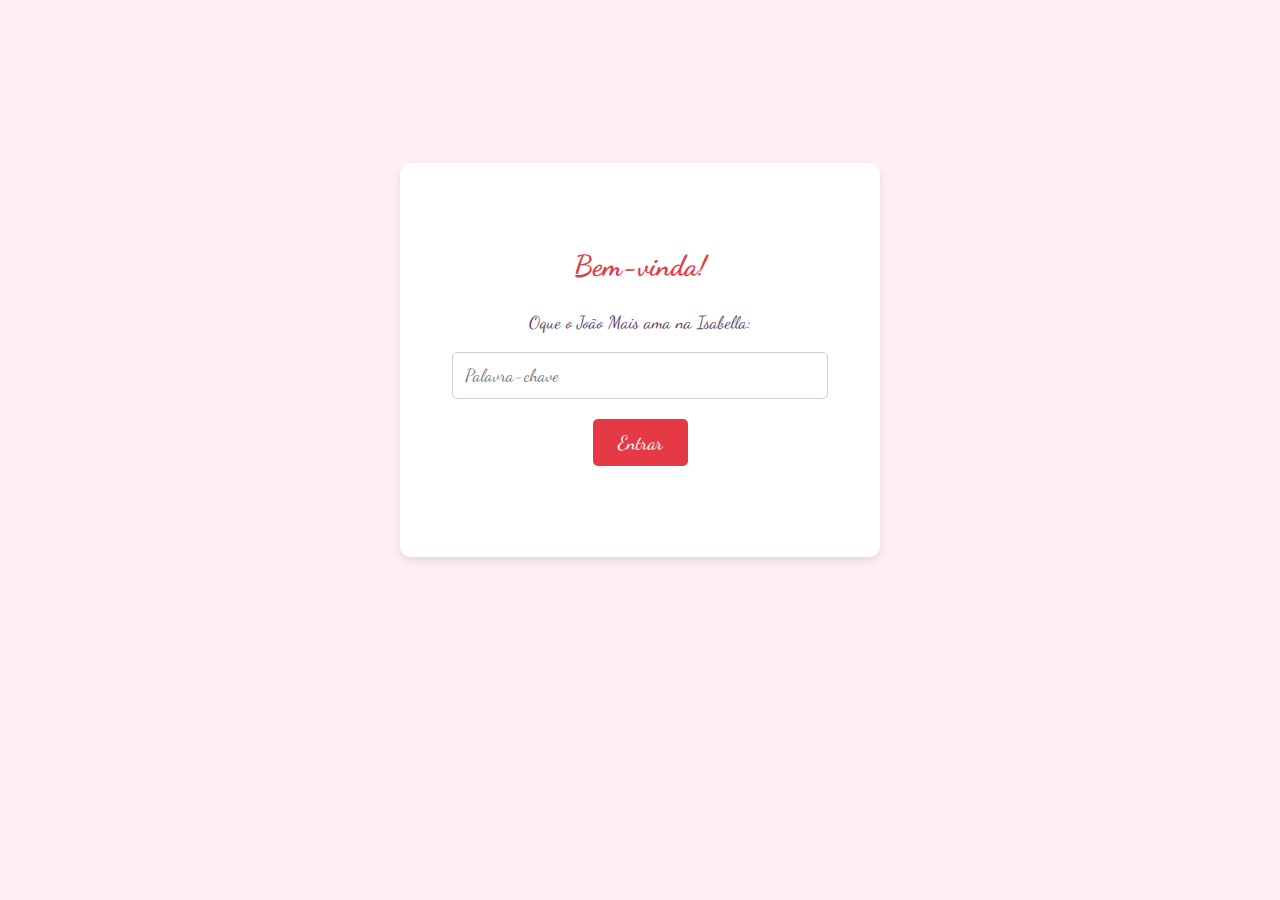
<file: index.html>
<!DOCTYPE html>
<html lang="pt-BR">
<head>
    <meta charset="UTF-8">
    <meta name="viewport" content="width=device-width, initial-scale=1.0">
    <title>Acesso Secreto 💖</title>
    <link rel="stylesheet" href="css/style.css">
    <link rel="preconnect" href="https://fonts.googleapis.com">
    <link rel="preconnect" href="https://fonts.gstatic.com" crossorigin>
    <link href="https://fonts.googleapis.com/css2?family=Dancing+Script:wght@400..700&display=swap" rel="stylesheet">

    <style>
        /* Estilos específicos para a página de login */
        .login-container {
            display: flex;
            flex-direction: column;
            align-items: center;
            justify-content: center;
            min-height: 80vh; /* Garante que o conteúdo fique centralizado verticalmente */
            padding: 20px;
        }

        .login-box {
            background-color: #fff;
            padding: 40px;
            border-radius: 10px;
            box-shadow: 0px 4px 10px rgba(0, 0, 0, 0.1);
            text-align: center;
            max-width: 400px;
            width: 90%;
        }

        .login-box h2 {
            color: #e63946;
            margin-bottom: 20px;
            font-size: 1.8em;
        }

        .login-box input[type="text"] {
            padding: 12px;
            margin-bottom: 20px;
            border: 1px solid #ccc;
            border-radius: 5px;
            width: calc(100% - 24px); /* Ajusta a largura considerando o padding */
            font-size: 1.1em;
            font-family: 'Dancing Script', cursive; /* Usa a mesma fonte */
        }

        .login-box button {
            background-color: #e63946;
            color: white;
            padding: 12px 25px;
            border: none;
            border-radius: 5px;
            cursor: pointer;
            font-size: 1.2em;
            font-family: 'Dancing Script', cursive; /* Usa a mesma fonte */
            transition: background-color 0.3s ease;
        }

        .login-box button:hover {
            background-color: #d62839;
        }

        .error-message {
            color: #d62839; /* Cor para mensagem de erro */
            margin-top: 15px;
            font-size: 1em;
            min-height: 1.2em; /* Reserva espaço para a mensagem */
        }
    </style>
</head>
<body>

    <div class="login-container">
        <div class="login-box">
            <h2>Bem-vinda!</h2>
            <p>Oque o João Mais ama na Isabella:</p>
            <input type="text" id="keywordInput" placeholder="Palavra-chave">
            <button onclick="checkKeyword()">Entrar</button>
            <p class="error-message" id="errorMessage"></p>
        </div>
    </div>

    <script>
        // --- Configuração da Palavra-Chave ---
        const CORRECT_KEYWORD = "O João ama tudo na Isabella, ele ama ela por completo"; // <--- SUBSTITUA "seu_amor" pela palavra-chave que você escolher!
        // ------------------------------------

        function checkKeyword() {
            const inputElement = document.getElementById('keywordInput');
            const errorMessageElement = document.getElementById('errorMessage');
            const enteredKeyword = inputElement.value.toLowerCase(); // Converte para minúsculas para não ser case-sensitive

            if (enteredKeyword === CORRECT_KEYWORD.toLowerCase()) {
                // Palavra-chave correta, redireciona para a página principal
                window.location.href = 'index1.html';
            } else {
                // Palavra-chave incorreta, mostra mensagem de erro
                errorMessageElement.textContent = 'Palavra-chave incorreta. Tente novamente.';
                inputElement.value = ''; // Limpa o campo de input
            }
        }

        // Opcional: Permite apertar Enter no campo de input para submeter
        document.getElementById('keywordInput').addEventListener('keypress', function(event) {
            if (event.key === 'Enter') {
                event.preventDefault(); // Previne o comportamento padrão do Enter em formulários
                checkKeyword();
            }
        });

    </script>

</body>
</html>
</file>
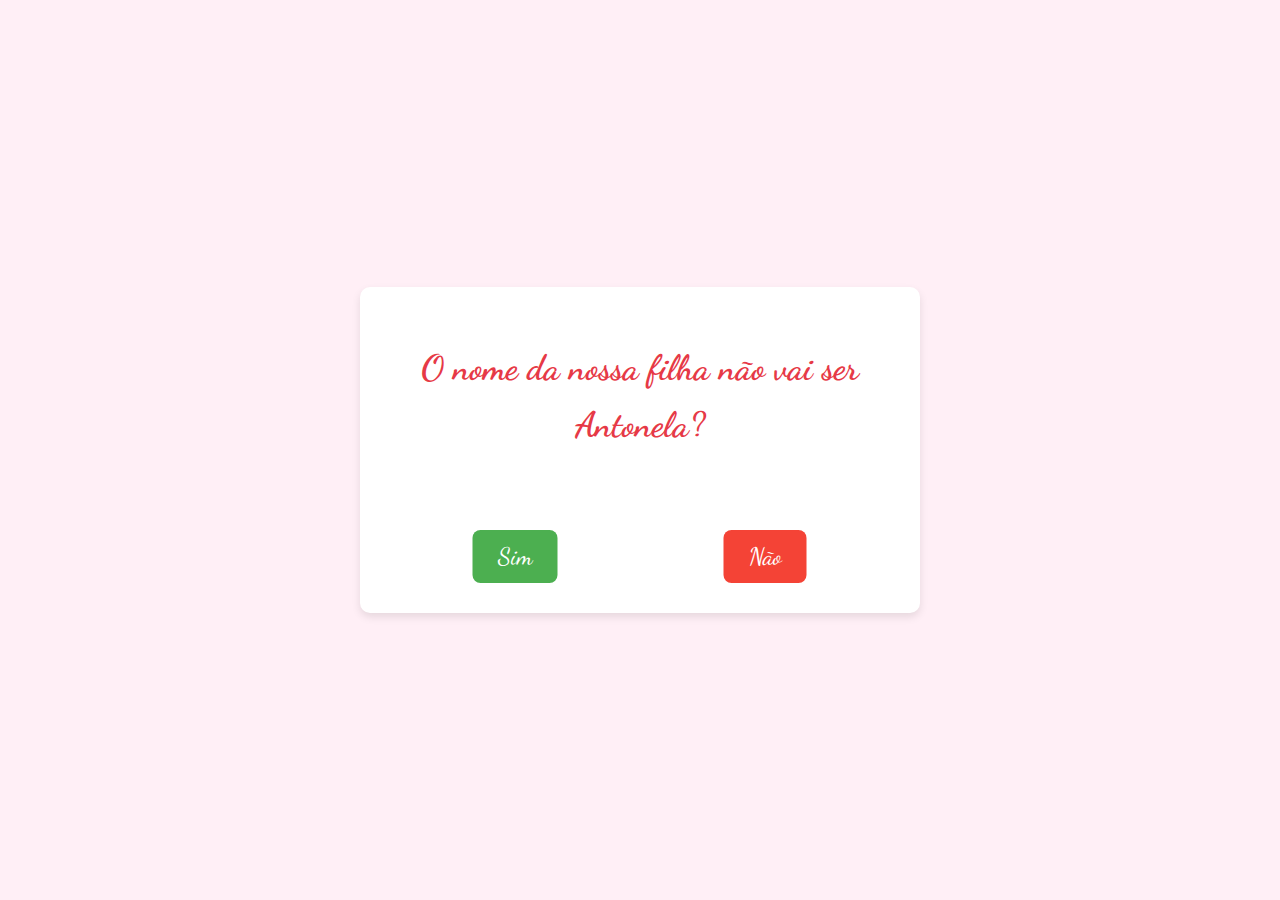
<file: simnao.html>
<!DOCTYPE html>
<html lang="pt-BR">
<head>
    <meta charset="UTF-8">
    <meta name="viewport" content="width=device-width, initial-scale=1.0">
    <title>Hora da Pergunta ❤️</title> <link rel="stylesheet" href="css/style.css"> <link rel="preconnect" href="https://fonts.googleapis.com">
    <link rel="preconnect" href="https://fonts.gstatic.com" crossorigin>
    <link href="https://fonts.googleapis.com/css2?family=Dancing+Script:wght@400..700&display=swap" rel="stylesheet">
</head>
<body>

    <div class="pergunta-container"> <div class="pergunta-box"> <h1>O nome da nossa filha não vai ser Antonela?</h1> <div class="button-container"> <button id="btnSim">Sim</button>
                <button id="btnNao">Não</button>
            </div>
        </div>
    </div>

    <script>
document.addEventListener('DOMContentLoaded', function() {
    // Verifica se os botões existem na página atual antes de adicionar listeners
    const btnNao = document.getElementById('btnNao');
    const btnSim = document.getElementById('btnSim');

    if (btnNao && btnSim) { // Só executa se os botões forem encontrados
         // A referência para o container onde os botões estão (a caixa branca)
         const perguntaBox = document.querySelector('.pergunta-box');
         // Referência ao contêiner dos botões dentro da caixa
         const buttonContainer = document.querySelector('.pergunta-box .button-container');


         // Função para obter uma posição aleatória DENTRO DO pergunta-box (movimento contido na caixa branca)
         function getRandomPositionInsideBox() {
             if (!perguntaBox || !buttonContainer) return { x: 0, y: 0 }; // Retorna 0,0 se os containers não forem encontrados

             // Obtém as dimensões do container (pergunta-box)
             const containerWidth = perguntaBox.offsetWidth;
             const containerHeight = perguntaBox.offsetHeight;

             // Considera o espaço disponível para mover DENTRO DA CAIXA,
             // evitando a área da pergunta no topo e o espaço do button-container na base.
             // Altura inicial da área de pergunta + padding (aproximado)
             const headerHeight = document.querySelector('.pergunta-box h1').offsetHeight + parseInt(window.getComputedStyle(document.querySelector('.pergunta-box h1')).marginBottom);
             // Altura da área do button-container + padding
             const buttonAreaHeight = buttonContainer.offsetHeight; // Já inclui padding-top

             // Espaço Y disponível para o botão se mover: desde o fim do H1 até o início do button-container
             const minY_area = headerHeight; // Começa logo abaixo do H1
             const maxY_area = containerHeight - buttonAreaHeight; // Termina logo antes do button-container

             // Subtrai a largura/altura do botão para que ele não saia da área disponível
             const maxX_btn = containerWidth - btnNao.offsetWidth;
             const maxY_btn = maxY_area - btnNao.offsetHeight;


             // Gera números aleatórios dentro dos limites da ÁREA DISPONÍVEL
             // Adiciona um padding mínimo de 10px nas bordas para não ficar colado
             const padding = 10;
             const randomX = Math.floor(Math.random() * Math.max(0, maxX_btn - 2 * padding)) + padding; // Randomiza no espaço, adiciona padding esquerdo
             const randomY = Math.floor(Math.random() * Math.max(0, maxY_btn - minY_area - 2 * padding)) + minY_area + padding; // Randomiza no espaço, adiciona padding superior

             // Garante que randomY não vá para uma posição negativa ou muito acima do permitido
             const finalRandomY = Math.max(minY_area + padding, randomY);


             return { x: randomX, y: finalRandomY };
         }

         // Função para obter uma posição aleatória DENTRO DA JANELA (movimento pela tela toda) - Pode fazer o botão sumir com o CSS atual
         function getRandomPositionInsideWindow() {
              // Subtrai a largura/altura do botão para que ele não saia da tela
              const maxX = window.innerWidth - btnNao.offsetWidth;
              const maxY = window.innerHeight - btnNao.offsetHeight;

              // Garante que as posições mínimas são 0
              const randomX = Math.floor(Math.random() * Math.max(0, maxX));
              const randomY = Math.floor(Math.random() * Math.max(0, maxY));

              return { x: randomX, y: randomY };
         }


         // Adiciona o evento de mover ao botão "Não" (passar o mouse)
         // Estamos usando getRandomPositionInsideBox() para garantir que o botão permaneça visível dentro da caixa branca.
         // Se quiser tentar que ele se mova pela tela toda, mude para getRandomPositionInsideWindow(),
         // mas esteja ciente de que o posicionamento absoluto relativo à caixa branca pode causar problemas.
         btnNao.addEventListener('mouseover', function() {
             const newPosition = getRandomPositionInsideBox(); // <--- Usando InsideBox para garantir visibilidade

             // Define a posição como absoluta (já definida no CSS)
             btnNao.style.left = newPosition.x + 'px';
             btnNao.style.top = newPosition.y + 'px';

              // Remove as propriedades 'right' e 'bottom' que podem estar definidas no CSS inicial
              btnNao.style.right = 'auto';
              btnNao.style.bottom = 'auto';
         });

          // Adiciona o evento de toque para dispositivos móveis no botão "Não"
          btnNao.addEventListener('touchstart', function(e) {
             e.preventDefault(); // Evita o comportamento padrão do toque (como zoom)
             const newPosition = getRandomPositionInsideBox(); // <--- Usando InsideBox para garantir visibilidade
             btnNao.style.left = newPosition.x + 'px';
             btnNao.style.top = newPosition.y + 'px';
              btnNao.style.right = 'auto';
              btnNao.style.bottom = 'auto';
         });


         // Adiciona o evento de clique no botão "Sim"
         btnSim.addEventListener('click', function() {
             // --- Lógica para quando a pessoa clicar em Sim ---

             // >>> LÓGICA: Abrir vídeo do YouTube em uma nova aba <<<
             const youtubeUrl = 'https://youtu.be/45A_9y1ClAQ?si=sQg2Nn__OTHnPBN4'; // <--- SUBSTITUA PELA URL REAL DO VÍDEO

             // Abre a URL do YouTube em uma nova aba/janela
             window.open(youtubeUrl, '_blank');

             // Opcional: Se quiser que algo MAIS aconteça na página atual depois de abrir o vídeo,
             // como mudar a mensagem na página, você pode adicionar essa lógica AQUI ABAIXO.
             // Por exemplo:
             // const perguntaTitulo = document.querySelector('.pergunta-box h1');
             // if (perguntaTitulo) {
             //    perguntaTitulo.innerText = 'SABIA! Espero que goste do vídeo que escolhi!';
             //    perguntaTitulo.style.color = '#4CAF50'; // Muda a cor para verde
             // }
             // const buttonContainer = document.querySelector('.pergunta-box .button-container');
             // if (buttonContainer) {
             //     buttonContainer.style.display = 'none'; // Esconde os botões
             // }
             // ... (outras ações)
         });
    }
});
    </script>

</body>
</html>
</file>
<file: css/style.css>
/* Importação da fonte Dancing Script - Lembre-se de que a tag <link> DEVE estar no HTML <head> */
/* @import url('https://fonts.googleapis.com/css2?family=Dancing+Script:wght@400..700&display=swap'); */

/* --- Estilos Gerais --- */
body {
    font-family: 'Dancing Script', cursive;
    background-color: #ffeff6; /* Um rosa bem claro */
    color: #5a3f5f; /* Um tom de roxo/vinho para o texto */
    /* text-align: center; Removido para flexbox centralizar */
    margin: 0; /* Remove a margem padrão do body */
    padding: 0; /* Remove o padding padrão do body */
    line-height: 1.6; /* Espaçamento entre linhas para melhor legibilidade */
    overflow-x: hidden; /* Evita scroll horizontal em excesso */
}

header {
    background-color: #e63946; /* Um vermelho vibrante */
    color: white;
    padding: 20px 0; /* Padding em cima/embaixo */
    font-size: 1.5em;
    margin-bottom: 30px; /* Espaço abaixo do cabeçalho */
    text-align: center; /* Centraliza o texto do header */
}

header h1 {
    margin: 0; /* Remove a margem padrão do h1 no header */
    font-size: 1.8em; /* Tamanho um pouco maior para o título principal */
}

header p {
    margin-top: 5px;
    font-size: 1.1em;
}

h2 {
    color: #e63946; /* Cor de destaque para subtítulos */
    margin-top: 40px; /* Espaço antes dos subtítulos */
    margin-bottom: 20px; /* Espaço depois dos subtítulos */
    font-size: 1.6em;
    text-align: center; /* Centraliza os h2 das seções */
}

h3 { /* Estilo para os subtítulos de Foto/Vídeo */
    color: #e63946;
    margin-top: 30px;
    margin-bottom: 15px;
    font-size: 1.4em;
    text-align: center; /* Centraliza os h3 das seções */
}

/* Estilo para os botões de navegação (como "Voltar à Página Inicial" - se ainda existir) */
.button {
    display: inline-block; /* Permite definir padding e margem, e fica na mesma linha do texto se tiver espaço */
    background-color: #e63946;
    color: white;
    padding: 10px 20px;
    text-decoration: none; /* Remove o sublinhado do link */
    border-radius: 5px; /* Cantos arredondados */
    margin-top: 15px; /* Espaço acima do botão */
    transition: background-color 0.3s ease; /* Adiciona uma transição suave na cor de fundo */
    font-family: 'Dancing Script', cursive; /* Adiciona a fonte */
    font-size: 1em; /* Tamanho da fonte */
    cursor: pointer;
    border: none;
}

.button:hover {
    background-color: #d62839; /* Cor um pouco mais escura ao passar o mouse */
}

/* --- Estilos para as Seções --- */
.historia, .mensagem, .versiculos { /* Estilos para as seções de História, Mensagem, Versículos */
    width: 95%;
    max-width: 800px; /* Largura máxima para essas seções */
    margin: 40px auto;
    padding: 20px;
    background-color: #fff;
    border-radius: 10px;
    box-shadow: 0px 2px 5px rgba(0, 0, 0, 0.1);
    text-align: left; /* Alinha o texto dessas seções à esquerda */
}

.historia ul {
    list-style: none;
    padding: 0;
}

.historia li {
    margin-bottom: 10px;
    font-size: 1.1em;
}

.mensagem p {
    font-size: 1.2em;
    margin-bottom: 15px;
}

.versiculos-container .referencia {
    font-size: 1em;
    font-style: italic;
    text-align: right;
    margin-top: 5px;
    margin-bottom: 15px;
}

/* Estilo para esconder os versículos adicionais por padrão */
.versiculos-hidden {
    display: none;
}


/* Estilos para a Seção da Galeria */
.galeria {
    width: 95%; /* Largura da seção da galeria */
    max-width: 1200px; /* Largura máxima para a seção da galeria (pode ser maior para o grid) */
    margin: 40px auto;
    padding: 20px 0; /* Padding em cima/embaixo, sem padding lateral para o grid */
    /* Removido background, box-shadow, etc. se você não quiser um quadro para a seção inteira */
}


/* --- Estilos para o Grid da Galeria --- */
.gallery-grid {
    display: grid; /* Ativa o layout Grid */
    /* Define as colunas: repete colunas que se auto-ajustam, com tamanho mínimo de 180px e máximo de 1 fração do espaço */
    /* Ajuste o '180px' para controlar o tamanho mínimo dos itens (e consequentemente o tamanho médio) */
    grid-template-columns: repeat(auto-fit, minmax(180px, 1fr)); /* Ajustado minmax */
    gap: 15px; /* Espaço entre os itens do grid */
    padding: 0 10px; /* Padding lateral para não colar nas bordas da seção */
}

/* Estilos para cada item do Grid */
.gallery-item {
    position: relative; /* Para posicionamento de legendas ou efeitos */
    overflow: hidden; /* Esconde partes da mídia que possam transbordar */
    border-radius: 8px; /* Cantos arredondados para os itens */
    box-shadow: 0px 2px 5px rgba(0, 0, 0, 0.1); /* Sombra sutil para cada item */
    background-color: #eee; /* Cor de fundo enquanto a mídia carrega ou se a mídia for 'contain' */
    cursor: pointer; /* Indica que o item é clicável (para lightbox) */

    /* Para garantir que o item tenha uma proporção (ex: quadrado 1:1) */
    width: 100%;
    height: 0;
    padding-bottom: 100%; /* Cria um item quadrado baseado na largura */
}

/* Estilos para Imagens e Vídeos dentro dos itens do Grid */
.gallery-item img,
.gallery-item video {
    display: block;
    width: 100%; /* Ocupa 100% da largura do item */
    height: 100%; /* Ocupa 100% da altura do item */
    object-fit: cover; /* Use cover para preencher o espaço sem distorcer */
    position: absolute; /* Posiciona a mídia dentro do item */
    top: 0;
    left: 0;
}

/* Efeito ao passar o mouse */
.gallery-item:hover img,
.gallery-item:hover video {
    transform: scale(1.05); /* Leve zoom ao passar o mouse */
    transition: transform 0.3s ease-in-out; /* Animação suave */
}

/* Opcional: Estilo para os controles de vídeo para não interferir com o hover/click */
.gallery-item video::-webkit-media-controls-container {
    z-index: 1; /* Garante que os controles fiquem por cima */
}


/* --- Estilos do Rodapé --- */
footer {
    background-color: #e63946;
    color: white;
    padding: 15px 0;
    margin-top: 60px;
    font-size: 0.9em;
    text-align: center; /* Centraliza o texto do rodapé */
}

/* --- ESTILOS PARA A PÁGINA DE LOGIN (index.html) --- */
.login-container {
    display: flex;
    flex-direction: column;
    align-items: center;
    justify-content: center;
    min-height: 100vh; /* Usa 100vh para centralizar na tela inteira */
    padding: 20px;
    box-sizing: border-box;
}

.login-box {
    background-color: #fff;
    padding: 40px;
    border-radius: 10px;
    box-shadow: 0px 4px 10px rgba(0, 0, 0, 0.1);
    text-align: center;
    max-width: 400px;
    width: 90%;
}

.login-box h2 {
    color: #e63946;
    margin-bottom: 20px;
    font-size: 1.8em;
    /* text-align: center; (Já está no h2 geral, mas pode ser explicitado aqui) */
}

.login-box p {
    margin-bottom: 15px;
    font-size: 1.1em;
    color: #5a3f5f; /* Usa a cor de texto principal */
}

.login-box input[type="text"] {
    padding: 12px;
    margin-bottom: 20px;
    border: 1px solid #ccc;
    border-radius: 5px;
    width: calc(100% - 24px); /* Ajusta a largura considerando o padding */
    font-size: 1.1em;
    font-family: 'Dancing Script', cursive; /* Usa a mesma fonte */
    box-sizing: border-box; /* Inclui border e padding na largura total */
}

.login-box button {
    /* Herda estilos de .button ou define específicos */
    background-color: #e63946;
    color: white;
    padding: 12px 25px;
    border: none;
    border-radius: 5px;
    cursor: pointer;
    font-size: 1.2em;
    font-family: 'Dancing Script', cursive;
    transition: background-color 0.3s ease;
}

.login-box button:hover {
    background-color: #d62839;
}

.error-message {
    color: #d62839; /* Cor para mensagem de erro */
    margin-top: 15px;
    font-size: 1em;
    min-height: 1.2em; /* Reserva espaço para a mensagem */
    text-align: center; /* Centraliza a mensagem de erro */
}

/* --- ESTILOS PARA A PÁGINA DA PERGUNTA (pergunta.html) --- */
/* Contêiner principal para centralizar a caixa da pergunta na tela */
.pergunta-container {
    display: flex; /* Usa Flexbox para centralização */
    flex-direction: column; /* Alinha os itens verticalmente */
    justify-content: center; /* Centraliza horizontalmente no contêiner flex */
    align-items: center; /* Centraliza verticalmente no contêiner flex */
    min-height: 100vh; /* Garante que o contêiner ocupe pelo menos toda a altura da janela */
    padding: 20px; /* Espaço interno */
    box-sizing: border-box; /* Inclui padding e borda no cálculo da largura/altura */
    overflow: hidden; /* Essencial para esconder o botão se ele sair da área visível */
    position: relative; /* Define este contêiner como o contexto de posicionamento para elementos absolutos dentro dele (como o botão "Não" se ele for posicionado em relação à janela) */
}

/* Caixa que envolve a pergunta e os botões */
.pergunta-box {
    background-color: #fff; /* Fundo branco, como as seções principais */
    padding: 30px; /* Espaço interno */
    border-radius: 10px; /* Cantos arredondados */
    box-shadow: 0 4px 8px rgba(0, 0, 0, 0.1); /* Sombra suave, consistente com outros elementos */
    max-width: 90%; /* Garante que a caixa não seja muito larga em telas grandes */
    width: 500px; /* Largura preferencial da caixa */
    text-align: center; /* Centraliza o texto dentro da caixa */
    position: relative; /* ESSENCIAL: Define este contêiner como o contexto de posicionamento para os botões ABSOLUTOS dentro dele */
}

/* Estilo para a pergunta principal dentro da caixa */
.pergunta-box h1 {
    color: #e63946; /* Usa a cor de destaque vermelha */
    margin-bottom: 30px; /* Espaço abaixo da pergunta */
    font-size: 2.2em; /* Tamanho da fonte maior para a pergunta */
    text-align: center; /* Garante que a pergunta esteja centralizada */
}

/* Contêiner para os botões dentro da caixa da pergunta */
.pergunta-box .button-container {
    display: block; /* Permite posicionar os botões absolutamente sem Flexbox aqui */
    position: relative; /* Define este contêiner como o contexto de posicionamento para os botões ABSOLUTOS */
    height: 80px; /* Define uma altura mínima para garantir espaço para os botões */
    z-index: 1; /* Garante que este contêiner (e o botão Sim) fiquem acima do botão Não em movimento */
    padding-top: 20px; /* Espaço acima dos botões para separá-los da pergunta */
}

/* Estilos gerais aplicados a AMBOS os botões dentro da caixa */
.pergunta-box #btnSim,
.pergunta-box #btnNao {
    padding: 12px 25px; /* Padding interno maior */
    font-size: 1.5em; /* Tamanho da fonte maior para botões de ação */
    color: white; /* Cor do texto */
    border: none; /* Remove a borda padrão */
    border-radius: 8px; /* Cantos arredondados */
    cursor: pointer; /* Indica que o elemento é clicável */
    transition: all 0.3s ease; /* Animação suave para mudanças (cor, posição, etc.) */
    font-family: 'Dancing Script', cursive; /* Usa a fonte principal do site */
    position: absolute; /* ESSENCIAL: Permite que a posição seja controlada pelo JavaScript */
    bottom: 0; /* Alinhados na parte inferior do button-container */
}

/* Estilos específicos para o botão "Sim" */
.pergunta-box #btnSim {
    background-color: #4CAF50; /* Cor verde para "Sim" */
    left: 25%; /* Posição inicial a partir da esquerda do button-container */
    transform: translateX(-50%); /* Ajusta a posição para que o CENTRO do botão fique em 25% */
    z-index: 2; /* Garante que o botão "Sim" fique sempre acima do "Não" */
}
.pergunta-box #btnSim:hover {
    background-color: #45a049; /* Cor mais escura ao passar o mouse */
}

/* Estilos específicos para o botão "Não" */
.pergunta-box #btnNao {
    background-color: #f44336; /* Cor vermelha para "Não" */
    right: 25%; /* Posição inicial a partir da direita do button-container */
     transform: translateX(50%); /* Ajusta a posição para que o CENTRO do botão fique em 25% a partir da direita */
    z-index: 0; /* Garante que o botão "Não" fique abaixo do "Sim" */
    white-space: nowrap; /* Evita que o texto "Não" quebre em múltiplas linhas */
}
.pergunta-box #btnNao:hover {
    background-color: #d32f2f; /* Cor mais escura ao passar o mouse */
}

/* Ajustes de Responsividade para telas menores */
@media (max-width: 600px) {
    .pergunta-box h1 {
        font-size: 1.8em; /* Reduz o tamanho da fonte da pergunta */
    }
     /* Reduz o tamanho e padding dos botões em telas menores */
     .pergunta-box #btnSim,
     .pergunta-box #btnNao {
         font-size: 1.2em;
         padding: 10px 20px;
     }
     /* Ajusta a posição inicial dos botões para ficarem mais próximos do centro */
     .pergunta-box #btnSim { left: 20%; }
     .pergunta-box #btnNao { right: 20%; transform: translateX(50%); } /* Mantém a centralização baseada na direita */
     /* Ajusta a altura do contêiner dos botões */
     .pergunta-box .button-container {
         height: 60px;
     }
}
</file>
